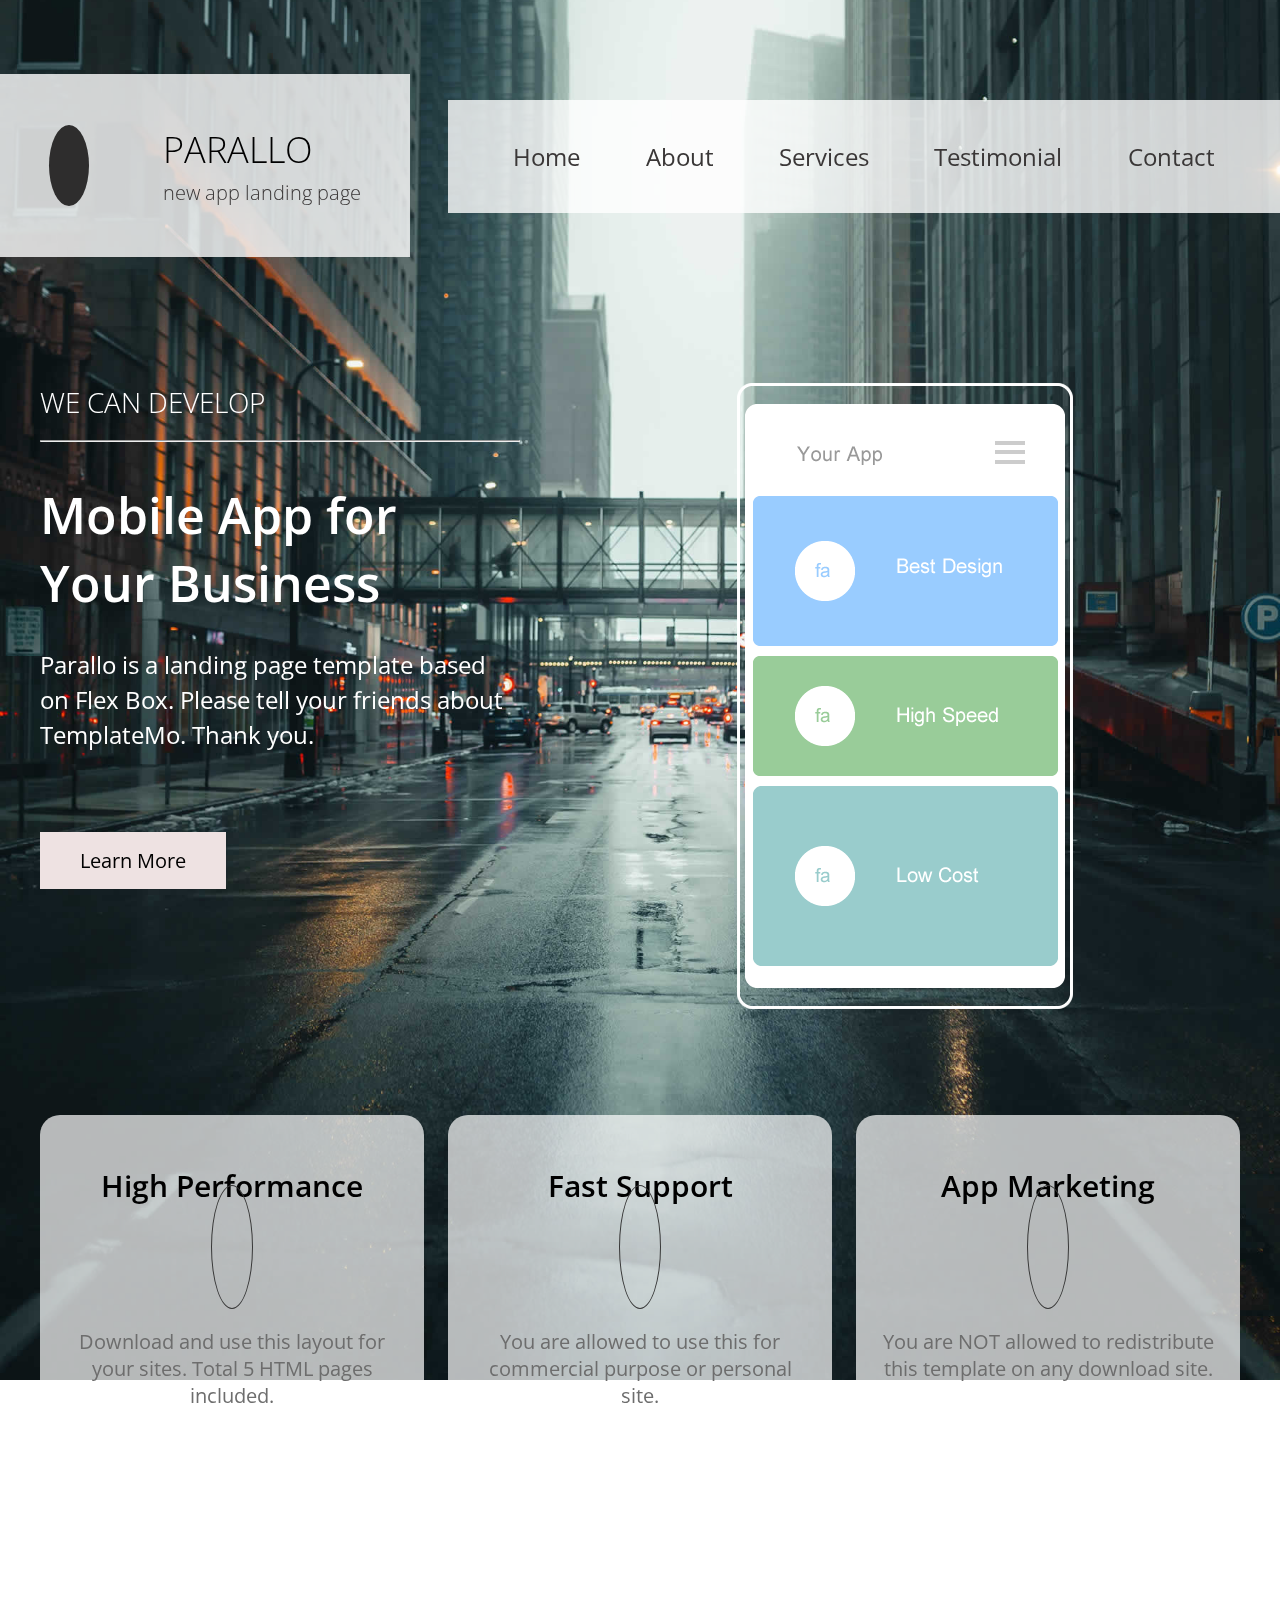
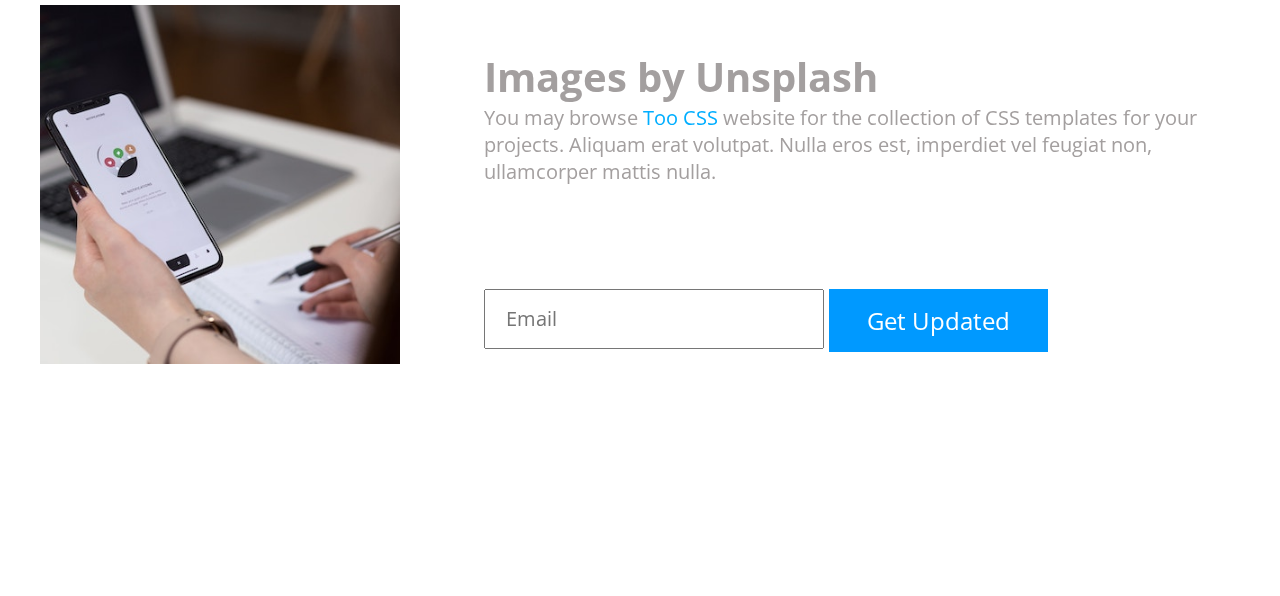
<file: index.html>
<!DOCTYPE html>
<html lang="en">

<head>
    <meta charset="UTF-8">
    <meta name="viewport" content="width=device-width, initial-scale=1.0">
    <title>Parollo</title>
    <link rel="stylesheet" href="https://cdnjs.cloudflare.com/ajax/libs/font-awesome/5.15.1/css/all.min.css" integrity="sha512-+4zCK9k+qNFUR5X+cKL9EIR+ZOhtIloNl9GIKS57V1MyNsYpYcUrUeQc9vNfzsWfV28IaLL3i96P9sdNyeRssA==" crossorigin="anonymous" />
    <link rel="preconnect" href="https://fonts.gstatic.com">

    <link href="https://fonts.googleapis.com/css2?family=Open+Sans:ital,wght@0,300;0,400;0,600;0,700;0,800;1,300;1,400;1,600;1,700;1,800&display=swap" rel="stylesheet">
    <link rel="stylesheet" href="css/style.css">

</head>

<body>
    <!-- <section class="bg-image"> -->
    <div class="wrapper" class="parallax-window" data-parallax="scroll" data-image-src="images/bg-01.jpg">

        <!-- Navigation -->
        <header class="flex-box">
            <div class="logo">
                <span class="fas fa-pen"></span>
                <div class="logo-text">
                    <h1>PARALLO</h1>
                    <p>new app landing page</p>
                </div>
            </div>
            <nav>
                <ul>
                    <li>
                        <a href="index.html" class="icon ">Home</a>
                    </li>
                    <li>
                        <a href="about.html" class="icon">About</a>
                    </li>
                    <li>
                        <a href="services.html" class="icon">Services</a>
                    </li>
                    <li>
                        <a href="testimonial.html" class="icon  ">Testimonial</a>
                    </li>
                    <li>
                        <a href="contact.html" class="icon ">Contact</a>
                    </li>
                </ul>
                <i class="fas fa-bars"></i>
            </nav>
        </header>

        <!-- section-2 -->
        <section class="section-2-main-box fix-width">
            <div class="flex-box">
                <div class="section-2-text">
                    <h2>WE CAN DEVELOP</h2>
                    <hr>
                    <h1>Mobile App for Your Business</h1>
                    <p>Parallo is a landing page template based on Flex Box. Please tell your friends about TemplateMo. Thank you.</p>
                    <button>Learn More</button>
                </div>
                <div class="section-2-image">
                    <img src="images/mobile-screen.png" alt="">
                </div>
            </div>
        </section>
        <!-- Section-3 -->
        <section class="section-3-main-box fix-width">
            <section class="flex-box section-3">
                <div class="three-box">
                    <h1>High Performance</h1>
                    <span class="fa fa-server"></span>
                    <p>Download and use this layout for your sites. Total 5 HTML pages included.</p>
                </div>
                <div class="three-box">
                    <h1>Fast Support</h1>
                    <span class="fa fa-headphones"></span>
                    <p>You are allowed to use this for commercial purpose or personal site.</p>
                </div>
                <div class="three-box">
                    <h1>App Marketing</h1>
                    <span class="fa fa-database"></span>
                    <p>You are NOT allowed to redistribute this template on any download site.</p>
                </div>
            </section>
        </section>

        <section class="section-4-main-box fix-width">
            <div class="flex-box section-4">
                <div class="section-4-image">
                    <img src="images/call-to-action.jpg" alt="Image not found">
                </div>
                <div class="section-4-text">
                    <h1>Images by Unsplash</h1>
                    <p>You may browse <span class="blue-color"> Too CSS</span> website for the collection of CSS templates for your projects. Aliquam erat volutpat. Nulla eros est, imperdiet vel feugiat non, ullamcorper mattis nulla.</p>
                    <form>
                        <input type="text" placeholder="Email" class="input-email">
                        <input type="button" value="Get Updated" class="button">
                    </form>
                </div>
            </div>
        </section>

        <footer>
            <p>Copyright © 2020 App Landing Page. Designed by <span class="blue">TemplateMo</span></p>
        </footer>
        </section>
    </div>

    <!-- for parallax -->
    <script src="https://ajax.googleapis.com/ajax/libs/jquery/1.11.0/jquery.min.js"></script>
    <script src="js/parallax.js/parallax.min.js"></script>


    <!-- for navigation -->
    <script src="js/jquery 3.5.1.js"></script>
    <script>
        $("nav i").click(function() {
            $("nav ul").slideToggle();
        });
    </script>
</body>

</html>

</html>
</file>
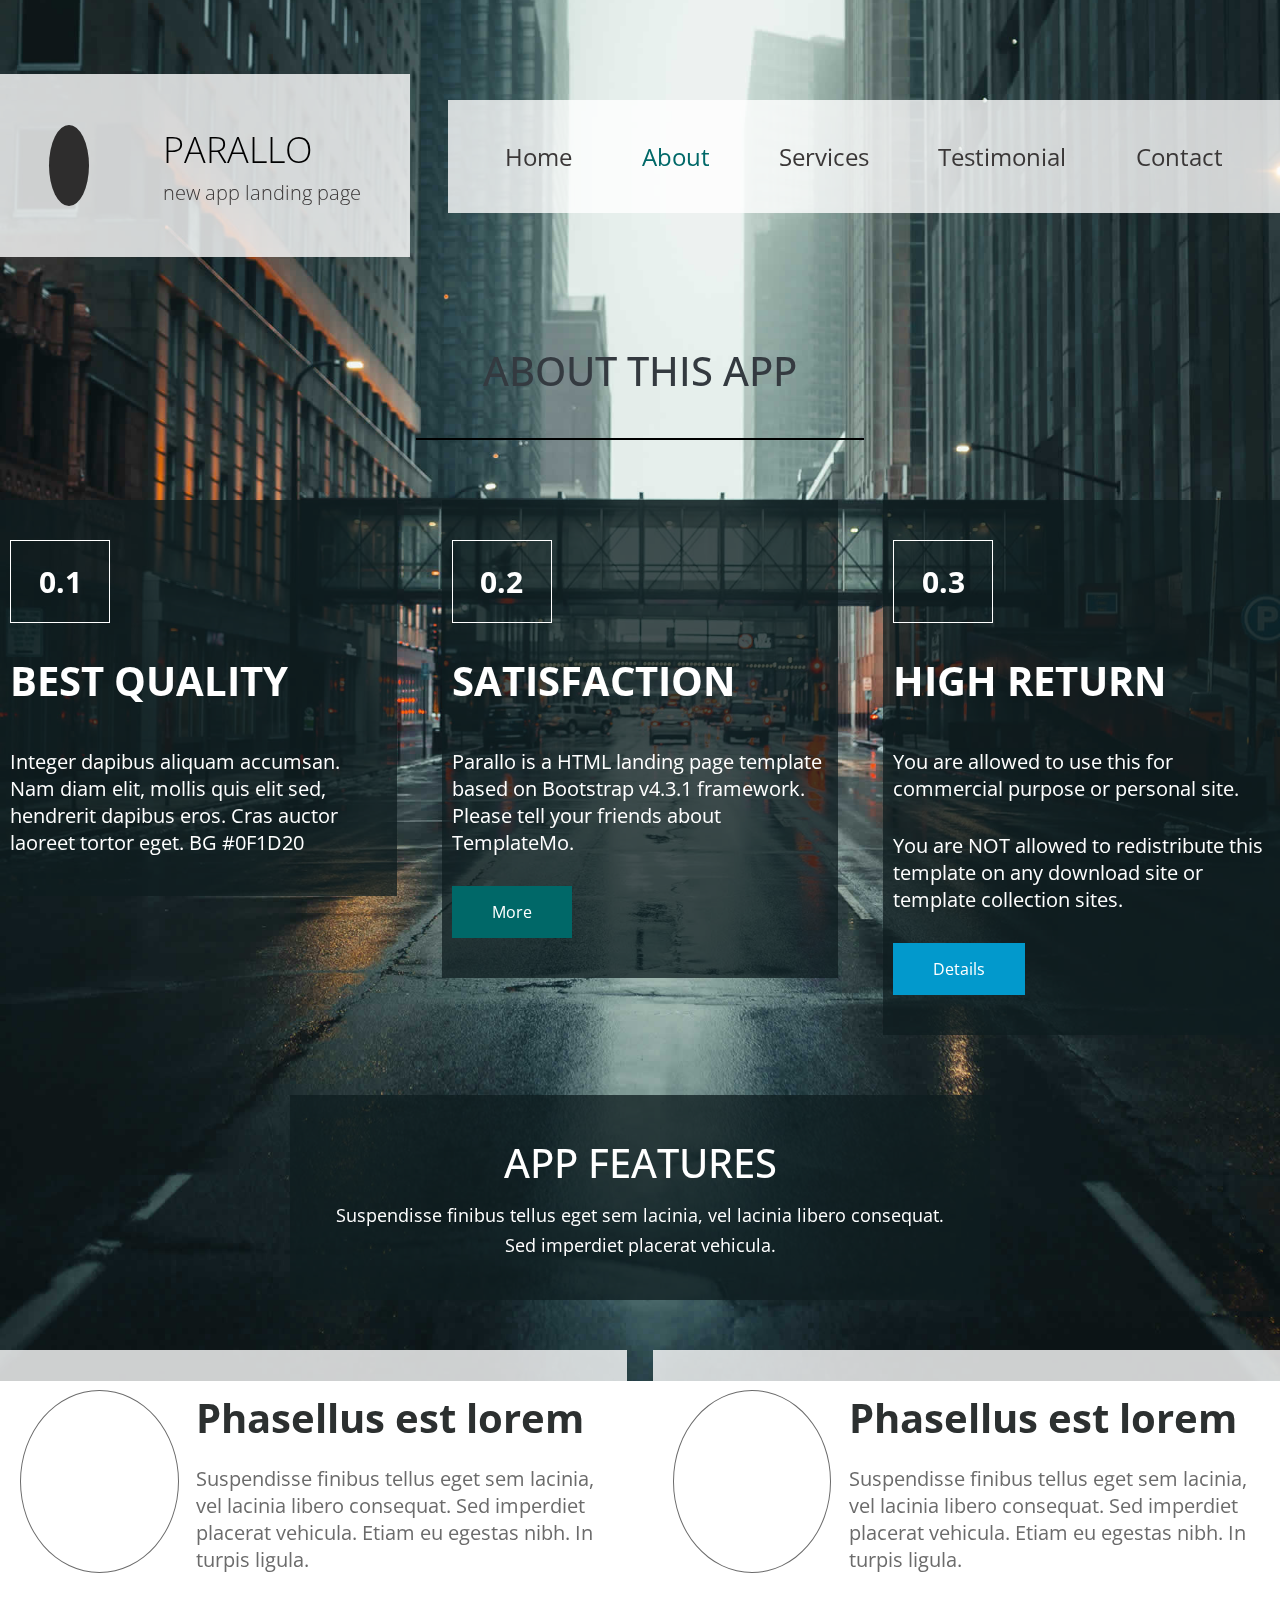
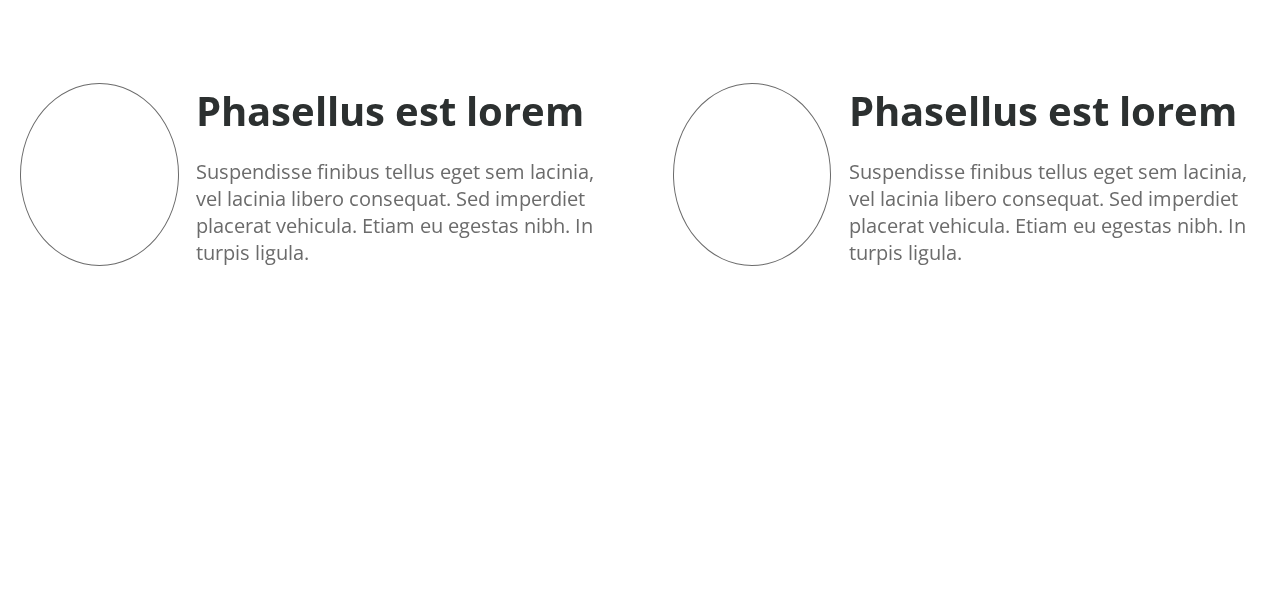
<file: about.html>
<!DOCTYPE html>
<html lang="en">

<head>
    <meta charset="UTF-8">
    <meta name="viewport" content="width=device-width, initial-scale=1.0">
    <title>Parollo -About</title>
    <link rel="stylesheet" href="https://cdnjs.cloudflare.com/ajax/libs/font-awesome/5.15.1/css/all.min.css" integrity="sha512-+4zCK9k+qNFUR5X+cKL9EIR+ZOhtIloNl9GIKS57V1MyNsYpYcUrUeQc9vNfzsWfV28IaLL3i96P9sdNyeRssA==" crossorigin="anonymous" />
    <link rel="preconnect" href="https://fonts.gstatic.com">

    <link href="https://fonts.googleapis.com/css2?family=Open+Sans:ital,wght@0,300;0,400;0,600;0,700;0,800;1,300;1,400;1,600;1,700;1,800&display=swap" rel="stylesheet">
    <link rel="stylesheet" href="css/about.css">

</head>

<body>
    <!-- <section class="bg-image"> -->
    <div class="wrapper" class="parallax-window" data-parallax="scroll" data-image-src="images/bg-01.jpg">

        <!-- Navigation -->
        <header class="flex-box">
            <div class="logo">
                <span class="fas fa-pen"></span>
                <div class="logo-text">
                    <h1>PARALLO</h1>
                    <p>new app landing page</p>
                </div>
            </div>
            <nav>
                <ul>
                    <li>
                        <a href="index.html" class="icon ">Home</a>
                    </li>
                    <li>
                        <a href="about.html" class="icon active">About</a>
                    </li>
                    <li class="active">
                        <a href="services.html" class="icon">Services</a>
                    </li>
                    <li>
                        <a href="testimonial.html" class="icon  ">Testimonial</a>
                    </li>
                    <li>
                        <a href="contact.html" class="icon ">Contact</a>
                    </li>
                </ul>
                <i class="fas fa-bars"></i>
            </nav>
        </header>

        <!-- Section-2 -->
        <section class="section-2-main-box fix-width">
            <h1 class="heading">ABOUT THIS APP</h1>
            <hr>
            <section class="section-2 flex-box">
                <div class="section-2-box-1 extra-height-1">
                    <h1 class="number">0.1</h1>
                    <h1>BEST QUALITY</h1>
                    <p>Integer dapibus aliquam accumsan. Nam diam elit, mollis quis elit sed, hendrerit dapibus eros. Cras auctor laoreet tortor eget. BG #0F1D20</p>
                </div>
                <div class="section-2-box-2">
                    <h1 class="number">0.2</h1>
                    <h1>SATISFACTION</h1>
                    <p>Parallo is a HTML landing page template based on Bootstrap v4.3.1 framework. Please tell your friends about TemplateMo.</p>
                    <button class="btn-green">More</button>
                </div>
                <div class="section-2-box-3">
                    <h1 class="number">0.3</h1>
                    <h1>HIGH RETURN</h1>
                    <p>You are allowed to use this for commercial purpose or personal site.</p>
                    <p class="second-para">You are NOT allowed to redistribute this template on any download site or template collection sites.</p>
                    <button class="btn-aqua">Details</button>
                </div>
            </section>

        </section>

        <!-- Section-3 -->
        <section class="section-3">
            <h1>APP FEATURES</h1>
            <p>Suspendisse finibus tellus eget sem lacinia, vel lacinia libero consequat. Sed imperdiet placerat vehicula.</p>
        </section>

        <!-- Section-4 -->
        <section class="section-4-main-box fix-width flex-box">
            <div class="section-4-box flex-box">
                <i class="fas fa-air-freshener flex"></i>
                <div class="section-4">
                    <h1>Phasellus est lorem</h1>
                    <p>Suspendisse finibus tellus eget sem lacinia, vel lacinia libero consequat. Sed imperdiet placerat vehicula. Etiam eu egestas nibh. In turpis ligula.</p>
                </div>
            </div>
            <div class="section-4-box flex-box">
                <i class="fas fa-air-freshener flex"></i>
                <div class="section-4">
                    <h1>Phasellus est lorem</h1>
                    <p>Suspendisse finibus tellus eget sem lacinia, vel lacinia libero consequat. Sed imperdiet placerat vehicula. Etiam eu egestas nibh. In turpis ligula.</p>
                </div>
            </div>
            <div class="section-4-box flex-box">
                <i class="fas fa-air-freshener flex"></i>
                <div class="section-4">
                    <h1>Phasellus est lorem</h1>
                    <p>Suspendisse finibus tellus eget sem lacinia, vel lacinia libero consequat. Sed imperdiet placerat vehicula. Etiam eu egestas nibh. In turpis ligula.</p>
                </div>
            </div>
            <div class="section-4-box flex-box">
                <i class="fas fa-air-freshener flex"></i>
                <div class="section-4">
                    <h1>Phasellus est lorem</h1>
                    <p>Suspendisse finibus tellus eget sem lacinia, vel lacinia libero consequat. Sed imperdiet placerat vehicula. Etiam eu egestas nibh. In turpis ligula.</p>
                </div>
            </div>
        </section>
        <!-- Footer -->
        <footer>
            <p>Copyright © 2020 App Landing Page. Designed by <span class="blue">TemplateMo</span></p>
        </footer>
    </div>
    <!-- for parallax -->
    <script src="https://ajax.googleapis.com/ajax/libs/jquery/1.11.0/jquery.min.js"></script>
    <script src="js/parallax.js/parallax.min.js"></script>


    <!-- for navigation -->
    <script src="js/jquery 3.5.1.js"></script>
    <script>
        $("nav i").click(function() {
            $("nav ul").slideToggle();
        });
    </script>
</body>

</html>

</html>
</file>
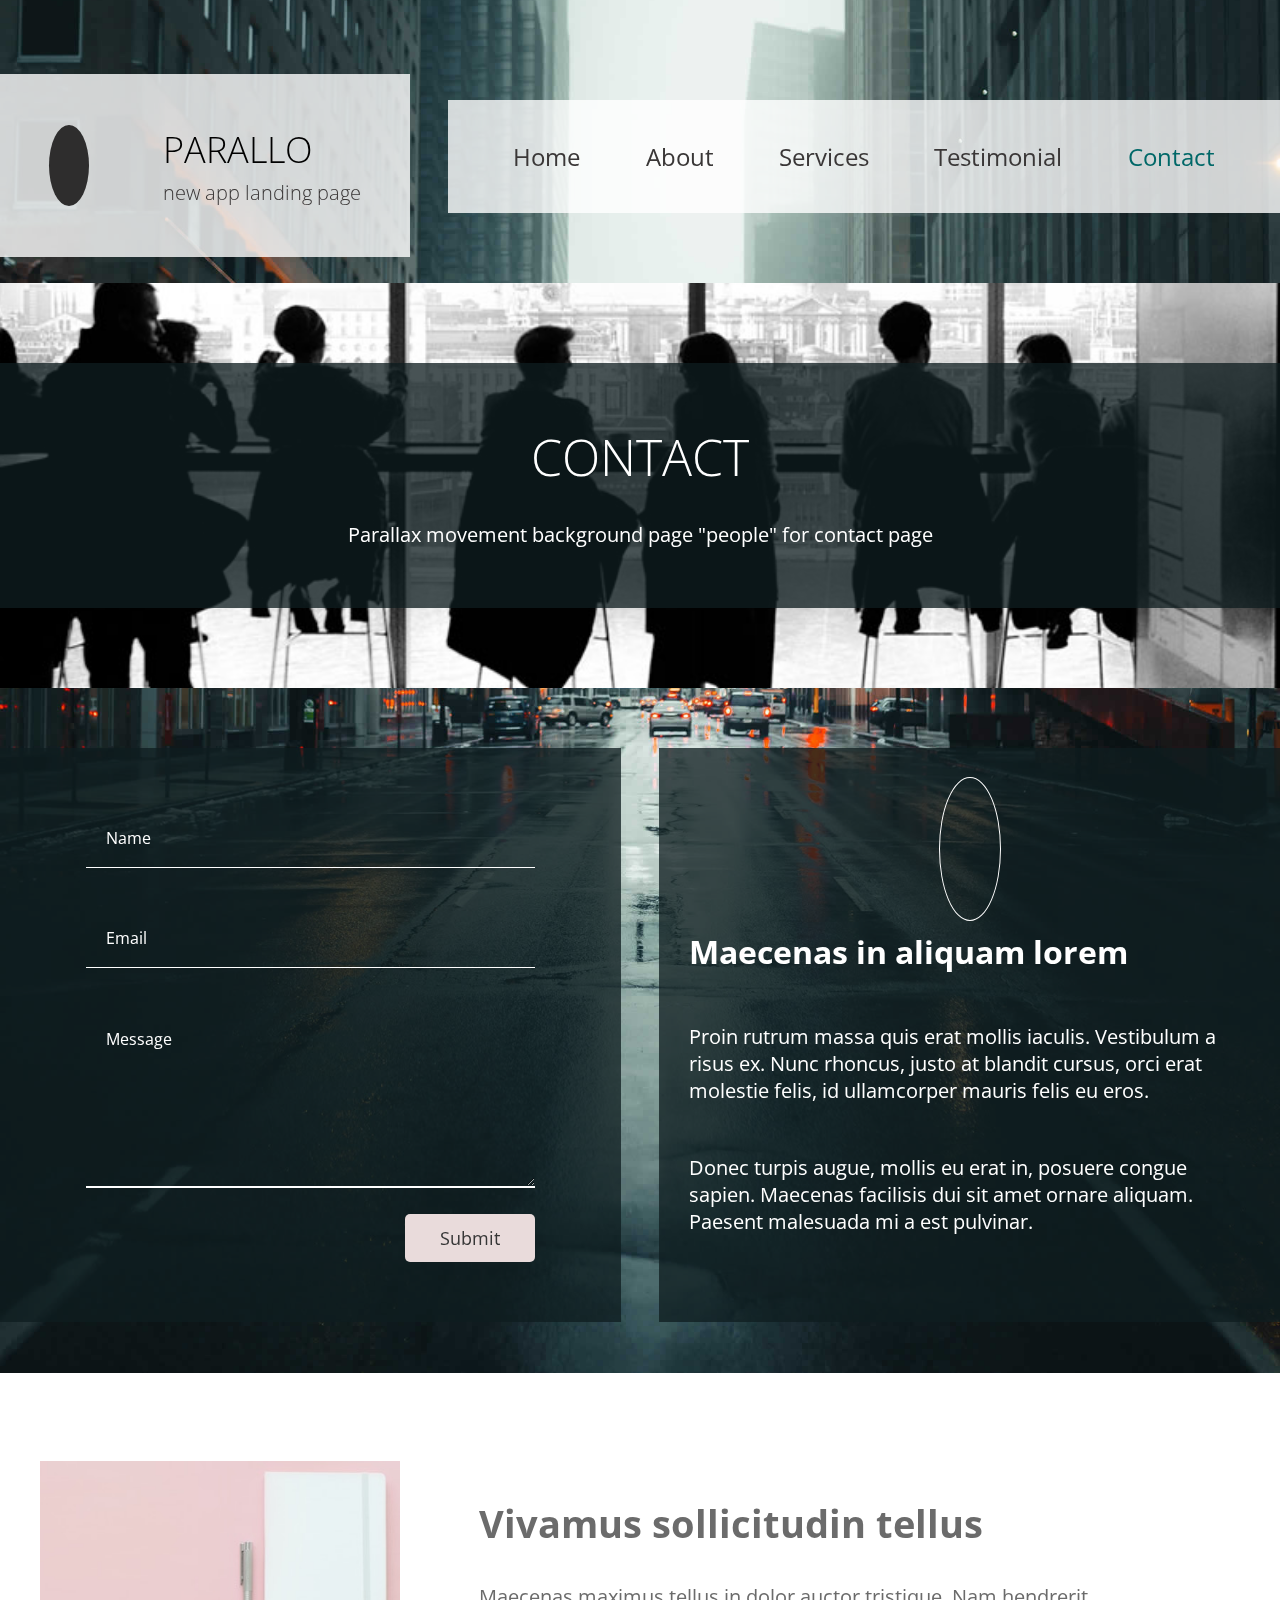
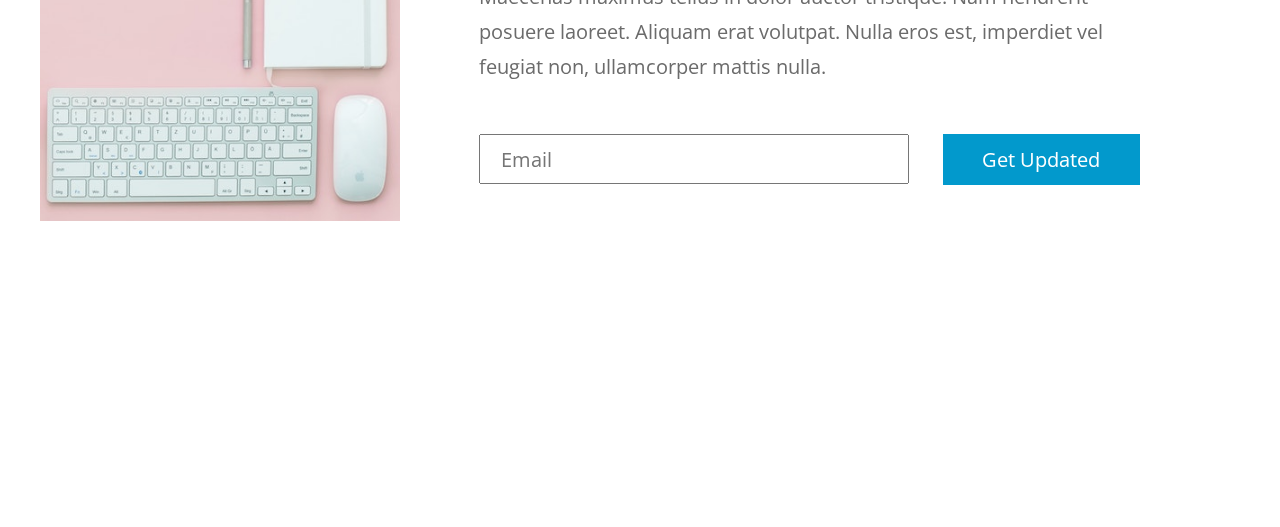
<file: contact.html>
<!DOCTYPE html>
<html lang="en">

<head>
    <meta charset="UTF-8">
    <meta name="viewport" content="width=device-width, initial-scale=1.0">
    <title>Parollo -Contact</title>
    <link rel="stylesheet" href="https://cdnjs.cloudflare.com/ajax/libs/font-awesome/5.15.1/css/all.min.css" integrity="sha512-+4zCK9k+qNFUR5X+cKL9EIR+ZOhtIloNl9GIKS57V1MyNsYpYcUrUeQc9vNfzsWfV28IaLL3i96P9sdNyeRssA==" crossorigin="anonymous" />
    <link rel="preconnect" href="https://fonts.gstatic.com">

    <link href="https://fonts.googleapis.com/css2?family=Open+Sans:ital,wght@0,300;0,400;0,600;0,700;0,800;1,300;1,400;1,600;1,700;1,800&display=swap" rel="stylesheet">
    <link rel="stylesheet" href="css/contact.css">

</head>

<body>
    <!-- <section class="bg-image"> -->
    <div class="wrapper" class="parallax-window" data-parallax="scroll" data-image-src="images/bg-01.jpg">

        <!-- Navigation -->
        <header class="flex-box">
            <div class="logo">
                <span class="fas fa-pen"></span>
                <div class="logo-text">
                    <h1>PARALLO</h1>
                    <p>new app landing page</p>
                </div>
            </div>
            <nav>
                <ul>
                    <li>
                        <a href="index.html" class="icon ">Home</a>
                    </li>
                    <li>
                        <a href="about.html" class="icon">About</a>
                    </li>
                    <li>
                        <a href="services.html" class="icon">Services</a>
                    </li>
                    <li>
                        <a href="testimonial.html" class="icon  ">Testimonial</a>
                    </li>
                    <li>
                        <a href="contact.html" class="icon active">Contact</a>
                    </li>
                </ul>
                <i class="fas fa-bars"></i>


            </nav>
        </header>
        <!-- Section-2 -->
        <section class="section-2-bg-image fix-width">
            <div class="section-2-content">
                <h1>CONTACT</h1>
                <p>Parallax movement background page "people" for contact page</p>
            </div>
        </section>
        <!-- section-3 -->
        <section class="section-3-main-box flex-box fix-width">
            <div class="section-3-box">
                <form action="#">
                    <input type="text" placeholder="Name">
                    <input type="email" placeholder="Email">
                    <textarea placeholder="Message"></textarea>
                    <button>Submit</button>
                </form>
            </div>
            <div class="section-3-box">
                <div class="border">
                    <i class="far fa-address-card"></i>
                </div>
                <h1>Maecenas in aliquam lorem</h1>
                <p>Proin rutrum massa quis erat mollis iaculis. Vestibulum a risus ex. Nunc rhoncus, justo at blandit cursus, orci erat molestie felis, id ullamcorper mauris felis eu eros.</p>
                <p>Donec turpis augue, mollis eu erat in, posuere congue sapien. Maecenas facilisis dui sit amet ornare aliquam. Paesent malesuada mi a est pulvinar.</p>
            </div>

        </section>

        <!-- Scetion-4 -->
        <section class="section-4-main-box inner-width flex-box">
            <div class="section-4-img flex-box">
                <img src="images/call-to-action-3.jpg" alt="Image not Found">
            </div>
            <div class="section-4-content">
                <h1>Vivamus sollicitudin tellus</h1>
                <p>Maecenas maximus tellus in dolor auctor tristique. Nam hendrerit posuere laoreet. Aliquam erat volutpat. Nulla eros est, imperdiet vel feugiat non, ullamcorper mattis nulla.</p>
                <input type="email" placeholder="Email" class="email">
                <input type="button" value="Get Updated" class="button">
            </div>
        </section>










        <footer>
            <p>Copyright © 2020 App Landing Page. Designed by <span class="blue">TemplateMo</span></p>
        </footer>
    </div>

    <!-- for parallax -->
    <script src="https://ajax.googleapis.com/ajax/libs/jquery/1.11.0/jquery.min.js"></script>
    <script src="js/parallax.js/parallax.min.js"></script>


    <!-- for navigation -->
    <script src="js/jquery 3.5.1.js"></script>
    <script>
        $("nav i").click(function() {
            $("nav ul").slideToggle();
        });
    </script>
</body>

</html>

</html>
</file>
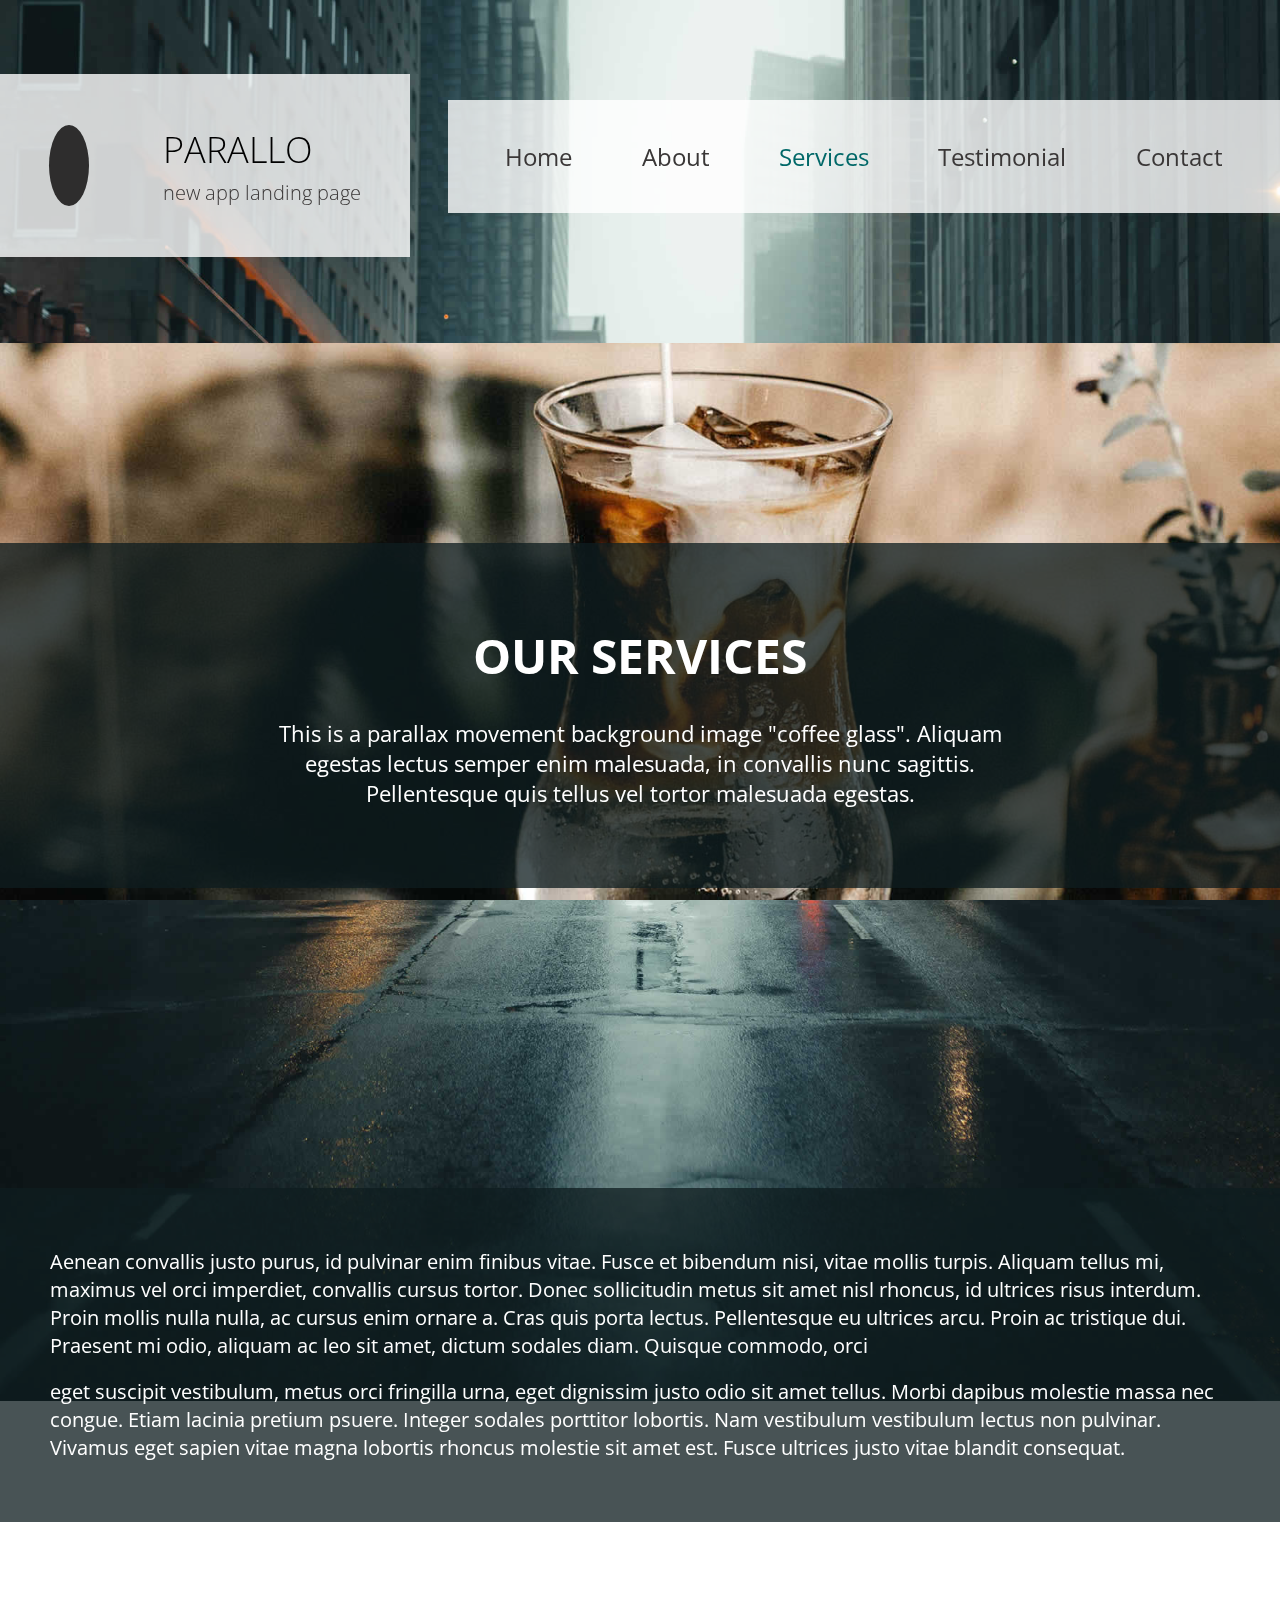
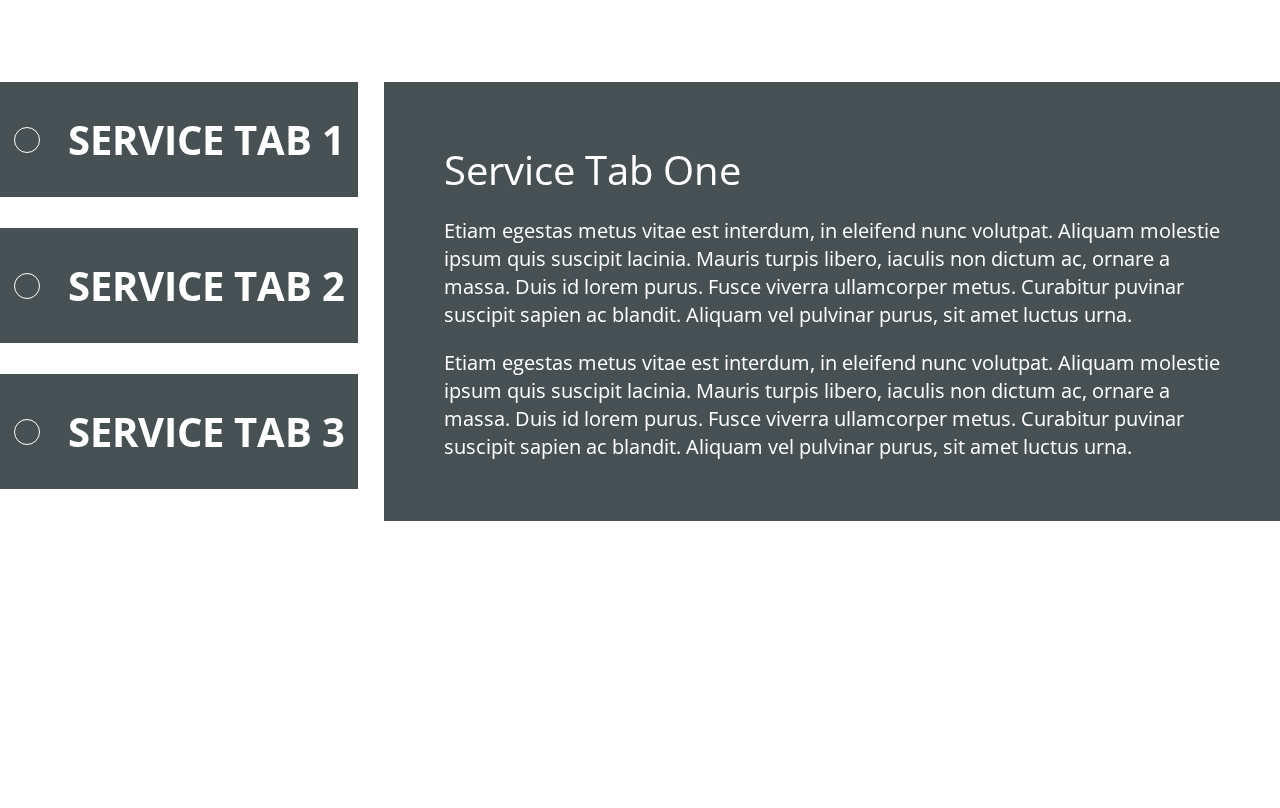
<file: services.html>
<!DOCTYPE html>
<html lang="en">

<head>
    <meta charset="UTF-8">
    <meta name="viewport" content="width=device-width, initial-scale=1.0">
    <title>Parollo -Services</title>
    <link rel="stylesheet" href="https://cdnjs.cloudflare.com/ajax/libs/font-awesome/5.15.1/css/all.min.css" integrity="sha512-+4zCK9k+qNFUR5X+cKL9EIR+ZOhtIloNl9GIKS57V1MyNsYpYcUrUeQc9vNfzsWfV28IaLL3i96P9sdNyeRssA==" crossorigin="anonymous" />
    <link rel="preconnect" href="https://fonts.gstatic.com">

    <link href="https://fonts.googleapis.com/css2?family=Open+Sans:ital,wght@0,300;0,400;0,600;0,700;0,800;1,300;1,400;1,600;1,700;1,800&display=swap" rel="stylesheet">
    <link rel="stylesheet" href="css/services.css">

</head>

<body>
    <!-- <section class="bg-image"> -->
    <div class="wrapper" class="parallax-window" data-parallax="scroll" data-image-src="images/bg-01.jpg">

        <!-- Navigation -->
        <header class="flex-box">
            <div class="logo">
                <span class="fas fa-pen"></span>
                <div class="logo-text">
                    <h1>PARALLO</h1>
                    <p>new app landing page</p>
                </div>
            </div>
            <nav>
                <ul>
                    <li>
                        <a href="index.html" class="icon ">Home</a>
                    </li>
                    <li>
                        <a href="about.html" class="icon">About</a>
                    </li>
                    <li class="active">
                        <a href="services.html" class="icon active">Services</a>
                    </li>
                    <li>
                        <a href="testimonial.html" class="icon  ">Testimonial</a>
                    </li>
                    <li>
                        <a href="contact.html" class="icon ">Contact</a>
                    </li>
                </ul>
                <i class="fas fa-bars"></i>
            </nav>
        </header>



        <!-- section-2 -->
        <section class="section-2-bg fix-width">
            <div class="section-2">
                <div class="section-2-content">
                    <h1>OUR SERVICES</h1>
                    <p>This is a parallax movement background image "coffee glass". Aliquam egestas lectus semper enim malesuada, in convallis nunc sagittis. Pellentesque quis tellus vel tortor malesuada egestas.</p>
                </div>
            </div>
        </section>

        <!-- scetion-3 -->
        <section class="section-3-main-box fix-width">
            <div class="section-3">
                <p class="margin">Aenean convallis justo purus, id pulvinar enim finibus vitae. Fusce et bibendum nisi, vitae mollis turpis. Aliquam tellus mi, maximus vel orci imperdiet, convallis cursus tortor. Donec sollicitudin metus sit amet nisl rhoncus, id ultrices
                    risus interdum. Proin mollis nulla nulla, ac cursus enim ornare a. Cras quis porta lectus. Pellentesque eu ultrices arcu. Proin ac tristique dui. Praesent mi odio, aliquam ac leo sit amet, dictum sodales diam. Quisque commodo, orci</p>
                <p>
                    eget suscipit vestibulum, metus orci fringilla urna, eget dignissim justo odio sit amet tellus. Morbi dapibus molestie massa nec congue. Etiam lacinia pretium psuere. Integer sodales porttitor lobortis. Nam vestibulum vestibulum lectus non pulvinar. Vivamus
                    eget sapien vitae magna lobortis rhoncus molestie sit amet est. Fusce ultrices justo vitae blandit consequat.</p>
            </div>
        </section>

        <!-- Section-4 -->
        <section class="section-4-main-box flex-box fix-width">
            <div class="section-4">
                <div onclick="function1()" class="flex btn marg">
                    <i class="fab fa-canadian-maple-leaf"></i>
                    <h1>SERVICE TAB 1</h1>
                </div>
                <div onclick="function2()" class="flex btn marg">
                    <i class="fab fa-pagelines"></i>
                    <h1>SERVICE TAB 2</h1>
                </div>
                <div onclick="function3()" class="flex btn marg">
                    <i class="fas fa-leaf"></i>
                    <h1>SERVICE TAB 3</h1>
                </div>
            </div>
            <div class="section-4-content">
                <h1 id="heading">Service Tab One</h1>
                <p id="one">
                    Etiam egestas metus vitae est interdum, in eleifend nunc volutpat. Aliquam molestie ipsum quis suscipit lacinia. Mauris turpis libero, iaculis non dictum ac, ornare a massa. Duis id lorem purus. Fusce viverra ullamcorper metus. Curabitur puvinar suscipit
                    sapien ac blandit. Aliquam vel pulvinar purus, sit amet luctus urna.
                </p>
                <p id="two">
                    Etiam egestas metus vitae est interdum, in eleifend nunc volutpat. Aliquam molestie ipsum quis suscipit lacinia. Mauris turpis libero, iaculis non dictum ac, ornare a massa. Duis id lorem purus. Fusce viverra ullamcorper metus. Curabitur puvinar suscipit
                    sapien ac blandit. Aliquam vel pulvinar purus, sit amet luctus urna.
                </p>
            </div>
        </section>
        <footer>
            <p>Copyright © 2020 App Landing Page. Designed by <span class="blue">TemplateMo</span></p>
        </footer>
        </section>


    </div>

    <!-- for parallax -->
    <script src="https://ajax.googleapis.com/ajax/libs/jquery/1.11.0/jquery.min.js"></script>
    <script src="js/parallax.js/parallax.min.js"></script>


    <!-- for navigation & Click-->
    <script src="js/jquery 3.5.1.js"></script>
    <script>
        $("nav i").click(function() {
            $("nav ul").slideToggle();
        });

        function function1() {
            document.getElementById("heading").innerHTML = "Service Tab One";
            document.getElementById("one").innerHTML = "Etiam egestas metus vitae est interdum, in eleifend nunc volutpat. Aliquam molestie ipsum quis suscipit lacinia. Mauris turpis libero, iaculis non dictum ac, ornare a massa. Duis id lorem purus. Fusce viverra ullamcorper metus. Curabitur puvinar suscipit sapien ac blandit. Aliquam vel pulvinar purus, sit amet luctus urna";
            document.getElementById("two").innerHTML = "Etiam egestas metus vitae est interdum, in eleifend nunc volutpat. Aliquam molestie ipsum quis suscipit lacinia. Mauris turpis libero, iaculis non dictum ac, ornare a massa. Duis id lorem purus. Fusce viverra ullamcorper metus. Curabitur puvinar suscipit sapien ac blandit. Aliquam vel pulvinar purus, sit amet luctus urna.";
        }

        function function2() {
            document.getElementById("heading").innerHTML = "Service Tab Two";
            document.getElementById("one").innerHTML = "Nam consequat, leo vitae aliquet dignissim, leo est laoreet nibh, nec dictum libero justo vitae dolor. Donec tristique eros at nisi elementum efficitur. Proin ornare feugiat ex placerat pellenteqsue. Nulla convallis est volutpat ex ultrices facilisis.";
            document.getElementById("two").innerHTML = "Etiam egestas metus vitae est interdum, in eleifend nunc volutpat. Aliquam molestie ipsum quis suscipit lacinia. Mauris turpis libero, iaculis non dictum ac, ornare a massa. Duis id lorem purus. Fusce viverra ullamcorper metus. Curabitur puvinar suscipit sapien ac blandit. Aliquam vel pulvinar purus, sit amet luctus urna.";
        }

        function function3() {
            document.getElementById("heading").innerHTML = "Service Tab Three";
            document.getElementById("one").innerHTML = "Mauris turpis libero, iaculis non dictum ac, ornare a massa. Duis id lorem purus. Fusce viverra ullamcorper metus. Curabitur puvinar suscipit sapien ac blandit. Aliquam vel pulvinar purus, sit amet luctus urna. Nulla convallis est volutpat ex ultrices facilisis.";
            document.getElementById("two").innerHTML = "Etiam egestas metus vitae est interdum, in eleifend nunc volutpat. Aliquam molestie ipsum quis suscipit lacinia. Nam consequat, leo vitae aliquet dignissim, leo est laoreet nibh, nec dictum libero justo vitae dolor. Donec tristique eros at nisi elementum efficitur. Proin ornare feugiat ex placerat pellenteqsue.";
        }
    </script>
</body>

</html>

</html>
</file>
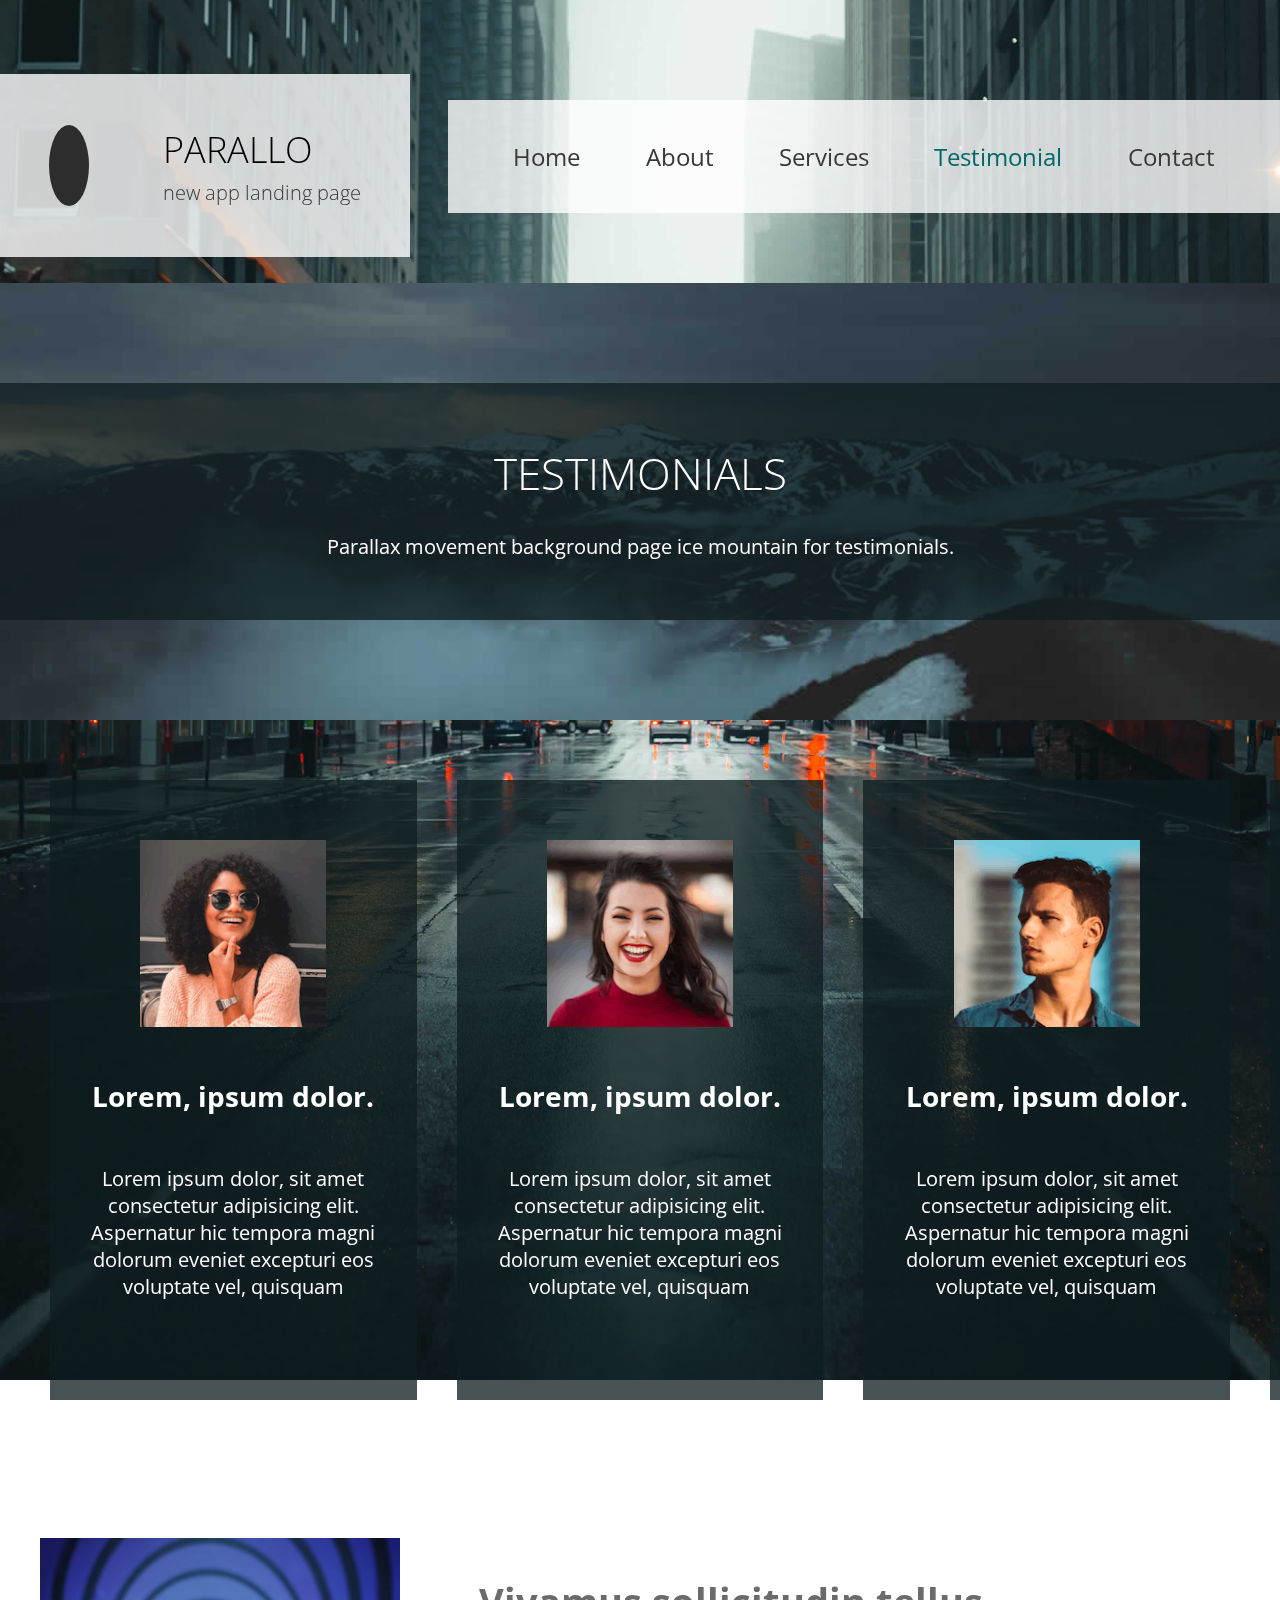
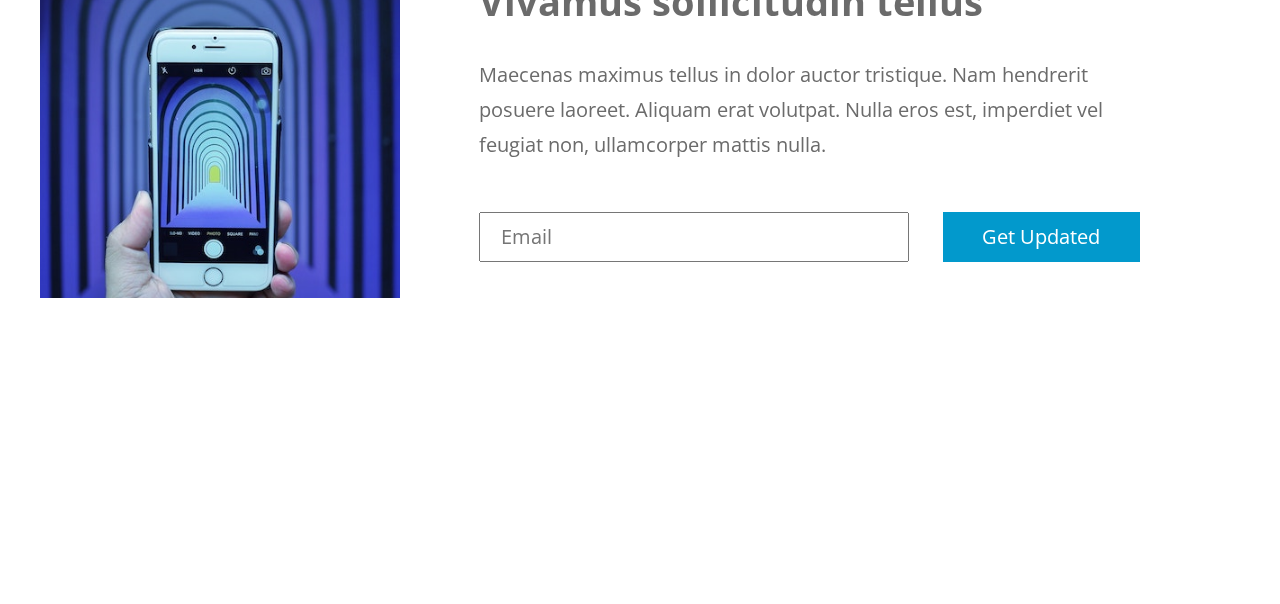
<file: testimonial.html>
<!DOCTYPE html>
<html lang="en">

<head>
    <meta charset="UTF-8">
    <meta name="viewport" content="width=device-width, initial-scale=1.0">
    <title>Parollo-Testimonial</title>
    <link rel="stylesheet" href="https://cdnjs.cloudflare.com/ajax/libs/font-awesome/5.15.1/css/all.min.css" integrity="sha512-+4zCK9k+qNFUR5X+cKL9EIR+ZOhtIloNl9GIKS57V1MyNsYpYcUrUeQc9vNfzsWfV28IaLL3i96P9sdNyeRssA==" crossorigin="anonymous" />
    <link rel="preconnect" href="https://fonts.gstatic.com">
    <!-- Google font -->
    <link href="https://fonts.googleapis.com/css2?family=Open+Sans:ital,wght@0,300;0,400;0,600;0,700;0,800;1,300;1,400;1,600;1,700;1,800&display=swap" rel="stylesheet">
    <!-- owlCarouser -->
    <link rel="stylesheet" href="https://cdnjs.cloudflare.com/ajax/libs/OwlCarousel2/2.3.4/assets/owl.carousel.min.css" integrity="sha512-tS3S5qG0BlhnQROyJXvNjeEM4UpMXHrQfTGmbQ1gKmelCxlSEBUaxhRBj/EFTzpbP4RVSrpEikbmdJobCvhE3g==" crossorigin="anonymous" />
    <link rel="stylesheet" href="https://cdnjs.cloudflare.com/ajax/libs/OwlCarousel2/2.3.4/assets/owl.theme.default.min.css" integrity="sha512-sMXtMNL1zRzolHYKEujM2AqCLUR9F2C4/05cdbxjjLSRvMQIciEPCQZo++nk7go3BtSuK9kfa/s+a4f4i5pLkw==" crossorigin="anonymous"
    />
    <link rel="stylesheet" href="css/testimonial.css">

</head>

<body>
    <!-- <section class="bg-image"> -->
    <div class="wrapper" class="parallax-window" data-parallax="scroll" data-image-src="images/bg-01.jpg">

        <!-- Navigation -->
        <header class="flex-box">
            <div class="logo">
                <span class="fas fa-pen"></span>
                <div class="logo-text">
                    <h1>PARALLO</h1>
                    <p>new app landing page</p>
                </div>
            </div>
            <nav>
                <ul>
                    <li>
                        <a href="index.html" class="icon ">Home</a>
                    </li>
                    <li>
                        <a href="about.html" class="icon">About</a>
                    </li>
                    <li>
                        <a href="services.html" class="icon">Services</a>
                    </li>
                    <li>
                        <a href="testimonial.html" class="icon active">Testimonial</a>
                    </li>
                    <li>
                        <a href="contact.html" class="icon">Contact</a>
                    </li>
                </ul>
                <i class="fas fa-bars"></i>


            </nav>
        </header>
        <!-- Section-2 -->
        <section class="section-2-bg-image fix-width">
            <div class="section-2-content">
                <h1>TESTIMONIALS</h1>
                <p>Parallax movement background page ice mountain for testimonials.</p>
            </div>
        </section>

        <!-- section-3 -->
        <section class="section-3-main-box fix-width flex-box">
            <div class="owl-carousel owl-theme">
                <div class="item section-3-box">
                    <img src="images/person-1.png" alt="">
                    <h1>Lorem, ipsum dolor.</h1>
                    <p>Lorem ipsum dolor, sit amet consectetur adipisicing elit. Aspernatur hic tempora magni dolorum eveniet excepturi eos voluptate vel, quisquam</p>
                </div>
                <div class="item section-3-box">
                    <img src="images/person-2.png" alt="">
                    <h1>Lorem, ipsum dolor.</h1>
                    <p>Lorem ipsum dolor, sit amet consectetur adipisicing elit. Aspernatur hic tempora magni dolorum eveniet excepturi eos voluptate vel, quisquam</p>
                </div>
                <div class="item section-3-box">
                    <img src="images/person-3.png" alt="">
                    <h1>Lorem, ipsum dolor.</h1>
                    <p>Lorem ipsum dolor, sit amet consectetur adipisicing elit. Aspernatur hic tempora magni dolorum eveniet excepturi eos voluptate vel, quisquam</p>
                </div>
                <div class="item section-3-box">
                    <img src="images/person-1.png" alt="">
                    <h1>Lorem, ipsum dolor.</h1>
                    <p>Lorem ipsum dolor, sit amet consectetur adipisicing elit. Aspernatur hic tempora magni dolorum eveniet excepturi eos voluptate vel, quisquam</p>
                </div>
                <div class="item section-3-box">
                    <img src="images/person-2.png" alt="">
                    <h1>Lorem, ipsum dolor.</h1>
                    <p>Lorem ipsum dolor, sit amet consectetur adipisicing elit. Aspernatur hic tempora magni dolorum eveniet excepturi eos voluptate vel, quisquam</p>
                </div>
                <div class="item section-3-box">
                    <img src="images/person-3.png" alt="">
                    <h1>Lorem, ipsum dolor.</h1>
                    <p>Lorem ipsum dolor, sit amet consectetur adipisicing elit. Aspernatur hic tempora magni dolorum eveniet excepturi eos voluptate vel, quisquam</p>
                </div>

            </div>

        </section>

        <!-- Scetion-4 -->
        <section class="section-4-main-box inner-width flex-box">
            <div class="section-4-img flex-box">
                <img src="images/call-to-action-2.jpg" alt="Image not Found">
            </div>
            <div class="section-4-content">
                <h1>Vivamus sollicitudin tellus</h1>
                <p>Maecenas maximus tellus in dolor auctor tristique. Nam hendrerit posuere laoreet. Aliquam erat volutpat. Nulla eros est, imperdiet vel feugiat non, ullamcorper mattis nulla.</p>
                <input type="email" placeholder="Email" class="email">
                <input type="button" value="Get Updated" class="button">
            </div>
        </section>


        <footer>
            <p>Copyright © 2020 App Landing Page. Designed by <span class="blue">TemplateMo</span></p>
        </footer>
    </div>

    <!-- for parallax -->
    <script src="https://ajax.googleapis.com/ajax/libs/jquery/1.11.0/jquery.min.js"></script>
    <script src="js/parallax.js/parallax.min.js"></script>


    <!-- for navigation -->
    <script src="js/jquery 3.5.1.js"></script>
    <script src="https://cdnjs.cloudflare.com/ajax/libs/OwlCarousel2/2.3.4/owl.carousel.min.js" integrity="sha512-bPs7Ae6pVvhOSiIcyUClR7/q2OAsRiovw4vAkX+zJbw3ShAeeqezq50RIIcIURq7Oa20rW2n2q+fyXBNcU9lrw==" crossorigin="anonymous"></script>

    <script>
        $("nav i").click(function() {
            $("nav ul").slideToggle();
        });
    </script>
    <script>
        $('.owl-carousel').owlCarousel({
            stagePadding: 50,
            loop: false,
            margin: 40,
            nav: false,
            dots: false,
            responsive: {
                0: {
                    items: 1
                },
                600: {
                    items: 2
                },
                1000: {
                    items: 3
                }
            }
        })
    </script>
</body>

</html>

</html>
</file>
<file: css/style.css>
* {
    padding: 0;
    margin: 0;
    box-sizing: border-box;
    font-family: 'Open Sans', sans-serif;
}

html {
    font-size: 20px;
}


/* navigation */

header {
    max-width: 1300px;
    margin: 0 auto;
    padding-top: 5rem;
}

.flex-box {
    display: flex;
    justify-content: space-between;
    flex-wrap: wrap;
}

.logo {
    display: flex;
    flex-wrap: wrap;
    width: 32%;
    color: rgb(153, 153, 153);
    background-color: rgba(255, 255, 255, 0.8);
    justify-content: space-around;
    align-content: center;
    position: relative;
    bottom: 26px;
    padding: 4% 2%;
}

.logo span {
    font-size: 1.8rem;
    color: white;
    border-radius: 100%;
    background-color: rgb(46, 45, 45);
    padding: 20px 20px;
}

.logo-text {
    margin-left: 8%;
}

.logo-text h1 {
    color: #000;
    font-weight: 100;
    margin-bottom: 5px;
    font-size: 1.8rem;
}

.logo-text p {
    color: rgb(58, 55, 55);
    font-weight: 100;
}

nav {
    width: 65%;
}

nav ul {
    display: flex;
    justify-content: space-evenly;
    flex-wrap: wrap;
    align-content: center;
    background-color: rgba(255, 255, 255, 0.8);
    padding: 40px 0px;
    /* display: none; */
}

nav ul li {
    list-style: none;
}

nav ul li a {
    text-decoration: none;
    color: rgb(58, 55, 55);
    font-size: 1.2rem;
}


/* nav ul li .icon::before {
    -webkit-font-smoothing: antialiased;
    font-family: "Font Awesome 5 Free";
    font-weight: 400;
    content: "\f0c8";
    display: block;
    text-align: center;
    color: rgb(122, 121, 121);
} */

nav i {
    font-size: 1.6rem;
    color: #fff;
    background-color: rgba(206, 194, 194, 0.8);
    padding: 10px 20px;
    visibility: hidden;
    cursor: pointer;
    margin-right: 30px;
}

nav ul li a:hover {
    color: #006868;
}


/* Section-2 */

.fix-width {
    max-width: 1200px;
    margin: 0 auto;
}

.section-2-main-box {
    padding-top: 5rem;
    color: #fff;
}

.section-2-text {
    width: 40%;
}

.section-2-image {
    width: 40%;
    margin-right: 23px;
}

.section-2-text h2 {
    font-size: 1.4rem;
    font-weight: 200;
    margin-bottom: 19px;
}

.section-2-text h1 {
    font-size: 2.5rem;
    font-weight: 600;
    margin-top: 39px;
}

.section-2-text p {
    font-size: 1.2rem;
    margin-top: 30px;
    line-height: 35px;
}

.section-2-text button {
    padding: 15px 40px;
    background-color: #eee2e2;
    border: 0;
    margin-top: 80px;
    font-size: 1rem;
    transition: background-color, color 0.3s ease-in-out;
}

.section-2-text button:hover {
    background-color: rgba(26, 25, 25, 0.945);
    color: white;
}


/* secttion-3 */

.section-3-main-box {
    padding-top: 5rem;
}

.three-box {
    width: 32%;
    background-color: rgba(255, 255, 255, 0.7);
    border-radius: 20px;
    text-align: center;
    padding: 0 20px;
    padding-top: 50px;
    padding-bottom: 90px;
}

.three-box h1 {
    font-size: 1.5rem;
    font-weight: 600;
}

.three-box span {
    margin: 30px 0px;
    font-size: 3rem;
    border: 1px solid rgb(56, 56, 56);
    padding: 20px 20px;
    border-radius: 50%;
    color: rgb(109, 109, 109);
}

.three-box p {
    margin-top: 40px;
    color: rgb(109, 109, 109);
}


/* section-4 */

.section-4-main-box {
    margin-top: 5rem;
    color: #fff;
}

.section-4-image {
    width: 30%;
    display: flex;
    align-items: center;
}

.section-4-image img {
    width: 100%;
}

.section-4-text {
    width: 68%;
    background-color: #fff;
    color: rgb(163, 159, 159);
}

.blue-color {
    color: rgb(0, 174, 255);
}

.section-4-text {
    padding: 50px 0px 20px 60px;
}

form {
    margin-top: 100px;
}

form .input-email {
    width: 45%;
    height: 60px;
    padding-left: 20px;
    font-size: 1rem;
}

form ::placeholder {
    font-size: 1rem;
}

form .button {
    padding: 15px 38px;
    border: 0;
    background-color: rgb(0, 153, 255);
    font-size: 1.2rem;
    color: #fff;
    position: relative;
    bottom: -4px;
}

form .button:hover {
    background-color: rgb(51, 167, 245);
    transition: all 0.4s ease-in-out;
}


/* footer */

footer {
    padding: 100px 0px;
    color: #fff;
    text-align: center;
}

footer .blue:hover {
    color: rgb(0, 153, 255);
    transition: all 0.5s ease-in-out;
    cursor: pointer;
}


/* media Query */

@media(max-width:1080px) {
    nav i {
        visibility: visible;
        float: right;
    }
    nav ul {
        right: 30px;
        display: none;
        text-align: center;
        position: absolute;
        top: 152px;
        width: 187px;
    }
    .logo {
        width: 350px;
    }
    nav {
        width: 12%;
    }
}

@media(max-width:862px) {
    html {
        font-size: 18px;
    }
    .three-box {
        width: 70%;
        margin: 0 auto;
        margin-bottom: 30px;
    }
    form .input-email {
        width: 95%;
    }
    form .button {
        width: 95%;
    }
    .section-4-image {
        width: 80%;
        margin: 0 auto;
    }
    .section-4-image img {
        width: 85%;
        margin: 0 auto;
        border-radius: 15px;
    }
    .section-4-text {
        width: 68%;
        margin: 0 auto;
        margin-top: 30px;
        padding: 30px;
        border-radius: 15px;
    }
    .section-2-image {
        width: 56%;
        margin-right: 0px;
    }
}

@media(max-width:627px) {
    html {
        font-size: 16px;
    }
    .section-2-image {
        width: 70%;
        margin: 0 auto;
        margin-top: 50px;
    }
    .section-2-image img {
        width: 100%;
    }
    .section-2-text {
        width: 80%;
        margin: 0 auto;
    }
    form .input-email {
        width: 95%;
        margin-bottom: 8px;
    }
}

@media(max-width:467px) {
    .logo-text {
        margin-left: -6%;
    }
    nav i {
        margin-right: 10px;
    }
    .logo {
        width: 312px;
    }
    nav ul {
        right: 12px;
    }
}
</file>
<file: css/about.css>
* {
    padding: 0;
    margin: 0;
    box-sizing: border-box;
    font-family: 'Open Sans', sans-serif;
}

html {
    font-size: 20px;
}

::selection {
    background-color: black;
    color: white;
}


/* navigation */

header {
    max-width: 1300px;
    margin: 0 auto;
    padding-top: 5rem;
}

.flex-box {
    display: flex;
    justify-content: space-between;
    flex-wrap: wrap;
}

.logo {
    display: flex;
    flex-wrap: wrap;
    width: 32%;
    color: rgb(153, 153, 153);
    background-color: rgba(255, 255, 255, 0.8);
    justify-content: space-around;
    align-content: center;
    position: relative;
    bottom: 26px;
    padding: 4% 2%;
}

.logo span {
    font-size: 1.8rem;
    color: white;
    border-radius: 100%;
    background-color: rgb(46, 45, 45);
    padding: 20px 20px;
}

.logo-text {
    margin-left: 8%;
}

.logo-text h1 {
    color: #000;
    font-weight: 100;
    margin-bottom: 5px;
    font-size: 1.8rem;
}

.logo-text p {
    color: rgb(58, 55, 55);
    font-weight: 100;
}

nav {
    width: 65%;
}

nav ul {
    display: flex;
    justify-content: space-evenly;
    flex-wrap: wrap;
    align-content: center;
    background-color: rgba(255, 255, 255, 0.8);
    padding: 40px 0px;
    /* display: none; */
}

nav ul li {
    list-style: none;
}

nav ul li a {
    text-decoration: none;
    color: rgb(58, 55, 55);
    font-size: 1.2rem;
    padding: 12px;
}

nav ul .active {
    color: #006868;
}

nav ul li a:hover {
    color: #006868;
}


/* nav ul li .icon::before {
    -webkit-font-smoothing: antialiased;
    font-family: "Font Awesome 5 Free";
    font-weight: 400;
    content: "\f0c8";
    display: block;
    text-align: center;
    color: rgb(122, 121, 121);
} */

nav i {
    font-size: 1.6rem;
    color: #fff;
    background-color: rgba(206, 194, 194, 0.8);
    padding: 10px 20px;
    visibility: hidden;
    cursor: pointer;
    margin-right: 30px;
}

.fix-width {
    max-width: 1300px;
    margin: 0 auto;
}


/* Section-2 */

.section-2-main-box {
    padding: 3rem 0rem;
    color: #fff;
}

.section-2-main-box .heading {
    padding-bottom: 2rem;
    text-align: center;
    font-size: 2rem;
    font-weight: 500;
    color: #343a40;
}

.section-2-box-1,
.section-2-box-2,
.section-2-box-3 {
    width: 31%;
    padding: 2rem 0.5rem;
    background-color: rgba(15, 29, 32, 0.76);
}

.section-2-main-box hr {
    margin: 0 auto;
    border: 1px solid black;
    width: 35%;
    margin-bottom: 3rem;
}

.section-2 .number {
    width: 100px;
    font-size: 1.5rem;
    margin-bottom: 1.5rem;
    padding: 1rem;
    border: 1px solid #fff;
    text-align: center;
}

.section-2 h1 {
    margin-bottom: 2rem;
}

.section-2-box p {
    line-height: 35px;
}

.section-2 button {
    padding: 15px 40px;
    margin-top: 30px;
    font-size: 0.8rem;
    border: 0;
    color: white;
}

.section-2-box-1 {
    height: 1%;
}

.section-2-box-2 {
    height: 1%;
}

.section-2-box-3 {
    height: 1%;
}

.section-2-box-2 .btn-green {
    background-color: #006868;
}

.section-2-box-3 .btn-aqua {
    background-color: #0299CC;
}

.second-para {
    margin-top: 30px;
}


/* section-3 */

.section-3 {
    max-width: 700px;
    margin: 0 auto;
    text-align: center;
    padding: 2rem 2.1rem;
    color: #fff;
    background-color: rgba(15, 29, 32, 0.76);
}

.section-3 h1 {
    font-size: 2rem;
    font-weight: 500;
    margin-bottom: 10px;
}

.section-3 p {
    font-size: 0.9rem;
    line-height: 30px;
}


/* Section-4 */

.section-4-main-box {
    padding: 50px 0px;
}

.section-4-box {
    width: 49%;
    background-color: rgba(255, 255, 255, 0.8);
    margin-bottom: 1.5rem;
    padding: 2rem 1rem;
}

.section-4-box h1 {
    color: #2C3030;
    margin-bottom: 20px;
}

.section-4-box p {
    color: #6b6b6b;
}

.section-4-box i {
    width: 27%;
    font-size: 4rem;
    border: 1px solid #6b6b6b;
    border-radius: 50%;
    padding: 32px 42px;
    color: #6b6b6b;
}

.section-4 {
    width: 70%;
}

.flex {
    display: flex;
    justify-content: center;
    align-items: center;
}


/* footer */

footer {
    padding: 100px 0px;
    color: #fff;
    text-align: center;
}

footer .blue:hover {
    color: rgb(0, 153, 255);
    transition: all 0.5s ease-in-out;
    cursor: pointer;
}


/* media Query */

@media(max-width:1080px) {
    nav i {
        visibility: visible;
        float: right;
    }
    nav ul {
        right: 30px;
        display: none;
        text-align: center;
        position: absolute;
        top: 152px;
        width: 187px;
    }
    .logo {
        width: 350px;
    }
    nav {
        width: 12%;
    }
}

@media(max-width:467px) {
    .logo-text {
        margin-left: -6%;
    }
    .logo {
        width: 312px;
    }
    nav i {
        margin-right: 10px;
    }
    nav ul {
        right: 12px;
    }
}

@media(max-width:1115px) {
    .section-2-box-1,
    .section-2-box-2,
    .section-2-box-3 {
        width: 95%;
        max-width: 700px;
        margin: 0 auto;
        margin-top: 30px;
    }
    .section-4-box {
        width: 98%;
        max-width: 700px;
        margin: 0 auto;
        margin-bottom: 30px;
    }
}

@media(max-width:530px) {
    .section-4-box i {
        width: 35%;
        max-width: 170px;
        margin: 0 auto;
    }
    .section-4 {
        width: 80%;
        text-align: center;
        margin: 0 auto;
    }
}
</file>
<file: css/contact.css>
* {
    padding: 0;
    margin: 0;
    box-sizing: border-box;
    font-family: 'Open Sans', sans-serif;
}

html {
    font-size: 20px;
}


/* navigation */

header {
    max-width: 1300px;
    margin: 0 auto;
    padding-top: 5rem;
}

.flex-box {
    display: flex;
    justify-content: space-between;
    flex-wrap: wrap;
}

.logo {
    display: flex;
    flex-wrap: wrap;
    width: 32%;
    color: rgb(153, 153, 153);
    background-color: rgba(255, 255, 255, 0.8);
    justify-content: space-around;
    align-content: center;
    position: relative;
    bottom: 26px;
    padding: 4% 2%;
}

.logo span {
    font-size: 1.8rem;
    color: white;
    border-radius: 100%;
    background-color: rgb(46, 45, 45);
    padding: 20px 20px;
}

.logo-text {
    margin-left: 8%;
}

.logo-text h1 {
    color: #000;
    font-weight: 100;
    margin-bottom: 5px;
    font-size: 1.8rem;
}

.logo-text p {
    color: rgb(58, 55, 55);
    font-weight: 100;
}

nav {
    width: 65%;
}

nav ul {
    display: flex;
    justify-content: space-evenly;
    flex-wrap: wrap;
    align-content: center;
    background-color: rgba(255, 255, 255, 0.8);
    padding: 40px 0px;
    /* display: none; */
}

nav ul .active {
    color: #006868;
}

nav ul li {
    list-style: none;
}

nav ul li a {
    text-decoration: none;
    color: rgb(58, 55, 55);
    font-size: 1.2rem;
}


/* nav ul li .icon::before {
    -webkit-font-smoothing: antialiased;
    font-family: "Font Awesome 5 Free";
    font-weight: 400;
    content: "\f0c8";
    display: block;
    text-align: center;
    color: rgb(122, 121, 121);
} */

nav i {
    font-size: 1.6rem;
    color: #fff;
    background-color: rgba(206, 194, 194, 0.8);
    padding: 10px 20px;
    visibility: hidden;
    cursor: pointer;
    margin-right: 30px;
}

nav ul li a:hover {
    color: #006868;
}


/* Section-2 */

.fix-width {
    max-width: 1300px;
    margin: 0 auto;
}

.section-2-bg-image {
    background: url(../images/people.jpg);
    background-position: top center;
    background-attachment: fixed;
    background-repeat: no-repeat;
    background-size: cover;
    padding: 4rem 0rem;
}

.section-2-content {
    background-color: rgba(15, 29, 32, 0.76);
    color: #fff;
    text-align: center;
    padding: 3rem 0rem;
}

.section-2-content h1 {
    font-weight: 300;
    font-size: 2.5rem;
    margin-bottom: 30px;
}


/* Section-3 */

.section-3-main-box {
    padding: 3rem 0rem;
    color: #fff;
}

.section-3-box {
    width: 48.5%;
    background-color: rgba(15, 29, 32, 0.76);
    padding: 60px 30px;
}

.section-3-box form {
    width: 80%;
    margin: 0 auto;
}

.section-3-box input {
    width: 100%;
    height: 60px;
    font-size: 0.8rem;
    background: transparent;
    border: none;
    border-bottom: 1px solid #fff;
    margin-bottom: 40px;
    padding-left: 20px;
    color: #fff;
}

.section-3-box ::placeholder {
    color: #fff;
}

.section-3-box textarea {
    color: #fff;
    background: transparent;
    border: none;
    border-bottom: 2px solid #fff;
    width: 100%;
    font-size: 0.8rem;
    padding: 20px 0px 0px 20px;
    height: 180px;
}

.section-3-box button {
    border: none;
    border-radius: 5px;
    padding: 12px 35px;
    color: rgb(54, 54, 54);
    background-color: rgb(233, 219, 219);
    font-size: 0.9rem;
    margin-top: 20px;
    float: right;
    transition: all 0.2s ease-in;
}

.section-3-box button:hover {
    color: rgb(245, 241, 241);
    background-color: rgb(65, 64, 64);
    cursor: pointer;
}

.border {
    text-align: center;
}

.section-3-box i {
    font-size: 3rem;
    text-align: center;
    border: 1px solid #fff;
    border-radius: 50%;
    padding: 30px;
}

.section-3-box h1 {
    font-size: 1.6rem;
    margin-top: 40px;
}

.section-3-box p {
    margin-top: 50px;
    font-size: 1rem;
}


/* Section-4 */

.inner-width {
    max-width: 1200px;
    margin: 0 auto;
}

.section-4-main-box {
    padding: 3rem 0rem;
}

.section-4-img {
    width: 30%;
}

.section-4-img img {
    width: 100%;
    /* height: 398px; */
    align-self: center;
}

.section-4-content {
    width: 68%;
    background-color: #fff;
    padding: 55px;
    color: #6b6b6b;
    padding-right: 100px;
}

.section-4-content h1 {
    font-size: 1.9rem;
    margin-bottom: 30px;
}

.section-4-content p {
    line-height: 35px;
    font-size: 1rem;
    margin-bottom: 50px;
}

.section-4-content .email {
    height: 50px;
    width: 65%;
    font-size: 1rem;
    padding-left: 20px;
}

.section-4-content .button {
    padding: 1.8% 6%;
    background-color: #0299CC;
    border: none;
    float: right;
    color: #fff;
    font-size: 1rem;
}


/* footer */

footer {
    padding: 100px 0px;
    color: #fff;
    text-align: center;
}

footer .blue:hover {
    color: rgb(0, 153, 255);
    transition: all 0.5s ease-in-out;
    cursor: pointer;
}


/* media Query */

@media(max-width:1080px) {
    nav i {
        visibility: visible;
        float: right;
    }
    nav ul {
        right: 30px;
        display: none;
        text-align: center;
        position: absolute;
        top: 152px;
        width: 187px;
    }
    .logo {
        width: 350px;
    }
    nav {
        width: 12%;
    }
    .section-4-content .email {
        width: 100%;
        margin-bottom: 23px;
    }
    .section-4-content .button {
        width: 100%;
        padding: 15px 0px;
    }
}

@media(max-width:952px) {
    .section-3-box {
        width: 95%;
        margin: 0 auto;
        margin-bottom: 50px;
    }
    .section-4-img {
        width: 80%;
        margin: 0 auto;
    }
    .section-4-img img {
        width: 80%;
        margin: 0 auto;
    }
    .section-4-content {
        width: 95%;
        margin: 0 auto;
        margin-top: 50px;
    }
}

@media(max-width:862px) {
    html {
        font-size: 18px;
    }
}

@media(max-width:627px) {
    html {
        font-size: 16px;
    }
}

@media(max-width:467px) {
    .logo-text {
        margin-left: -6%;
    }
    nav i {
        margin-right: 10px;
    }
    .logo {
        width: 312px;
    }
    nav ul {
        right: 12px;
    }
}
</file>
<file: css/services.css>
* {
        padding: 0;
        margin: 0;
        box-sizing: border-box;
        font-family: 'Open Sans', sans-serif;
    }
    
    html {
        font-size: 20px;
    }
    /* navigation */
    
    header {
        max-width: 1300px;
        margin: 0 auto;
        padding-top: 5rem;
    }
    
    .flex-box {
        display: flex;
        justify-content: space-between;
        flex-wrap: wrap;
    }
    
    .logo {
        display: flex;
        flex-wrap: wrap;
        width: 32%;
        color: rgb(153, 153, 153);
        background-color: rgba(255, 255, 255, 0.8);
        justify-content: space-around;
        align-content: center;
        position: relative;
        bottom: 26px;
        padding: 4% 2%;
    }
    
    .logo span {
        font-size: 1.8rem;
        color: white;
        border-radius: 100%;
        background-color: rgb(46, 45, 45);
        padding: 20px 20px;
    }
    
    .logo-text {
        margin-left: 8%;
    }
    
    .logo-text h1 {
        color: #000;
        font-weight: 100;
        margin-bottom: 5px;
        font-size: 1.8rem;
    }
    
    .logo-text p {
        color: rgb(58, 55, 55);
        font-weight: 100;
    }
    
    nav {
        width: 65%;
    }
    
    nav ul {
        display: flex;
        justify-content: space-evenly;
        flex-wrap: wrap;
        align-content: center;
        background-color: rgba(255, 255, 255, 0.8);
        padding: 40px 0px;
        /* display: none; */
    }
    
    nav ul li {
        list-style: none;
    }
    
    nav ul li a {
        text-decoration: none;
        color: rgb(58, 55, 55);
        font-size: 1.2rem;
        padding: 12px;
    }
    /* nav ul li .icon::before {
        -webkit-font-smoothing: antialiased;
        font-family: "Font Awesome 5 Free";
        font-weight: 400;
        content: "\f0c8";
        display: block;
        text-align: center;
        color: rgb(122, 121, 121);
    } */
    
    nav ul .active {
        color: #006868;
    }
    
    nav i {
        font-size: 1.6rem;
        color: #fff;
        background-color: rgba(206, 194, 194, 0.8);
        padding: 10px 20px;
        visibility: hidden;
        cursor: pointer;
        margin-right: 30px;
    }
    
    nav ul li a:hover {
        color: #006868;
    }
    
    .fix-width {
        max-width: 1300px;
        margin: 0 auto;
    }
    /* section-2 */
    
    .section-2-bg {
        background-image: url(../images/coffee-glass.jpg);
        padding: 200px 0px;
        background-attachment: fixed;
        max-width: 1300px;
        background-repeat: no-repeat;
        background-position: center top;
        background-size: cover;
        margin-top: 3rem;
    }
    
    .section-2 {
        width: 100%;
        color: #fff;
        background-color: rgba(15, 29, 32, 0.76);
        padding: 4rem 0px;
        text-align: center;
    }
    
    .section-2-content {
        width: 60%;
        margin: 0 auto;
    }
    
    .section-2-content h1 {
        font-size: 2.4rem;
        margin-bottom: 30px;
    }
    
    .section-2-content p {
        font-size: 1.1rem;
    }
    /* Section-3 */
    
    .section-3-main-box {
        padding: 5rem 0rem;
        color: #fff;
    }
    
    .section-3 {
        background-color: rgba(15, 29, 32, 0.76);
        padding: 60px 50px;
    }
    
    .section-3 p {
        line-height: 1.4rem;
    }
    
    .margin {
        margin-bottom: 18px;
    }
    /* Section-4 */
    
    .section-4-main-box {
        padding: 3rem 0rem;
        color: #fff;
    }
    
    .section-4 {
        width: 28%;
        height: 0;
        cursor: pointer;
    }
    
    .section-4 i {
        font-size: 2rem;
        border: 1px solid #fff;
        border-radius: 50%;
        padding: 12px;
        margin-right: 11px;
    }
    
    .flex {
        display: flex;
        flex-wrap: wrap;
        justify-content: space-around;
    }
    
    .btn {
        background-color: rgba(15, 29, 32, 0.77);
        padding: 30px 5px;
        margin-bottom: 31px;
        align-items: center;
    }
    
    .btn:hover {
        border: 1px solid #fff;
        transition: border;
    }
    
    .section-4-content {
        width: 70%;
        background-color: rgba(15, 29, 32, 0.77);
        padding: 60px;
        min-height: 435px;
    }
    
    .section-4-content h1 {
        font-weight: 400;
        font-size: 2rem;
    }
    
    .section-4-content p {
        line-height: 28px;
        font-size: 1rem;
    }
    
    #one {
        margin-top: 20px;
    }
    
    #two {
        margin-top: 20px;
    }
    /* footer */
    
    footer {
        padding: 100px 0px;
        color: #fff;
        text-align: center;
    }
    
    footer .blue:hover {
        color: rgb(0, 153, 255);
        transition: all 0.5s ease-in-out;
        cursor: pointer;
    }
    /* media Query */
    
    @media(max-width:1080px) {
        nav i {
            visibility: visible;
            float: right;
        }
        nav ul {
            right: 30px;
            display: none;
            text-align: center;
            position: absolute;
            top: 152px;
            width: 187px;
        }
        .logo {
            width: 350px;
        }
        nav {
            width: 12%;
        }
    }
    
    @media(max-width:1070px) {
        .section-4 {
            width: 100%;
            height: auto;
            margin: 0 auto;
            max-width: 485px;
        }
        .section-4-content {
            width: 100%;
            max-width: 900px;
            margin: 0 auto;
        }
        .flex {
            display: flex;
            flex-wrap: wrap;
            justify-content: start;
        }
    }
    
    @media(max-width:900px) {
        html {
            font-size: 18px;
        }
    }
    
    @media(max-width:467px) {
        .logo-text {
            margin-left: -6%;
        }
        .logo {
            width: 312px;
        }
        nav i {
            margin-right: 10px;
        }
        nav ul {
            right: 12px;
        }
    }
</file>
<file: css/testimonial.css>
* {
    padding: 0;
    margin: 0;
    box-sizing: border-box;
    font-family: 'Open Sans', sans-serif;
}

html {
    font-size: 20px;
}


/* navigation */

header {
    max-width: 1300px;
    margin: 0 auto;
    padding-top: 5rem;
}

.flex-box {
    display: flex;
    justify-content: space-between;
    flex-wrap: wrap;
}

.logo {
    display: flex;
    flex-wrap: wrap;
    width: 32%;
    color: rgb(153, 153, 153);
    background-color: rgba(255, 255, 255, 0.8);
    justify-content: space-around;
    align-content: center;
    position: relative;
    bottom: 26px;
    padding: 4% 2%;
}

.logo span {
    font-size: 1.8rem;
    color: white;
    border-radius: 100%;
    background-color: rgb(46, 45, 45);
    padding: 20px 20px;
}

.logo-text {
    margin-left: 8%;
}

.logo-text h1 {
    color: #000;
    font-weight: 100;
    margin-bottom: 5px;
    font-size: 1.8rem;
}

.logo-text p {
    color: rgb(58, 55, 55);
    font-weight: 100;
}

nav {
    width: 65%;
}

nav ul {
    display: flex;
    justify-content: space-evenly;
    flex-wrap: wrap;
    align-content: center;
    background-color: rgba(255, 255, 255, 0.8);
    padding: 40px 0px;
    /* display: none; */
}

nav ul .active {
    color: #006868;
}

nav ul li {
    list-style: none;
}

nav ul li a {
    text-decoration: none;
    color: rgb(58, 55, 55);
    font-size: 1.2rem;
}


/* nav ul li .icon::before {
    -webkit-font-smoothing: antialiased;
    font-family: "Font Awesome 5 Free";
    font-weight: 400;
    content: "\f0c8";
    display: block;
    text-align: center;
    color: rgb(122, 121, 121);
} */

nav i {
    font-size: 1.6rem;
    color: #fff;
    background-color: rgba(206, 194, 194, 0.8);
    padding: 10px 20px;
    visibility: hidden;
    cursor: pointer;
    margin-right: 30px;
}

nav ul li a:hover {
    color: #006868;
}


/* Section-2 */

.fix-width {
    max-width: 1300px;
    margin: 0 auto;
}

.section-2-bg-image {
    background: url(../images/ice-mountain.jpg);
    background-position: top center;
    background-attachment: fixed;
    background-repeat: no-repeat;
    background-size: cover;
    padding: 5rem 0rem;
}

.section-2-content {
    background-color: rgba(15, 29, 32, 0.76);
    color: #fff;
    text-align: center;
    padding: 3rem 0rem;
}

.section-2-content h1 {
    font-weight: 100;
    font-size: 2.2rem;
    margin-bottom: 30px;
    word-spacing: 12px;
}


/* Section-3 */

.section-3-main-box {
    padding: 3rem 0rem;
}

.section-3-box {
    background-color: rgba(15, 29, 32, 0.76);
    color: #fff;
    padding: 3rem 1rem;
    padding-bottom: 5rem;
    text-align: center;
}

.owl-carousel .owl-item img {
    display: block;
    width: 57%;
    margin: 0 auto;
}

.section-3-box h1 {
    font-size: 1.4rem;
    margin: 50px 0px;
    font-weight: 700;
}


/* Section-4 */

.inner-width {
    max-width: 1200px;
    margin: 0 auto;
}

.section-4-main-box {
    padding: 3rem 0rem;
}

.section-4-img {
    width: 30%;
}

.section-4-img img {
    width: 100%;
    /* height: 398px; */
    align-self: center;
}

.section-4-content {
    width: 68%;
    background-color: #fff;
    padding: 55px;
    color: #6b6b6b;
    padding-right: 100px;
}

.section-4-content h1 {
    font-size: 1.9rem;
    margin-bottom: 30px;
}

.section-4-content p {
    line-height: 35px;
    font-size: 1rem;
    margin-bottom: 50px;
}

.section-4-content .email {
    height: 50px;
    width: 65%;
    font-size: 1rem;
    padding-left: 20px;
}

.section-4-content .button {
    padding: 1.8% 6%;
    background-color: #0299CC;
    border: none;
    float: right;
    color: #fff;
    font-size: 1rem;
}


/* footer */

footer {
    padding: 100px 0px;
    color: #fff;
    text-align: center;
}

footer .blue:hover {
    color: rgb(0, 153, 255);
    transition: all 0.5s ease-in-out;
    cursor: pointer;
}


/* media Query */

@media(max-width:1080px) {
    nav i {
        visibility: visible;
        float: right;
    }
    nav ul {
        right: 30px;
        display: none;
        text-align: center;
        position: absolute;
        top: 152px;
        width: 187px;
    }
    .logo {
        width: 350px;
    }
    nav {
        width: 12%;
    }
    .section-4-content .email {
        width: 100%;
        margin-bottom: 23px;
    }
    .section-4-content .button {
        width: 100%;
        padding: 15px 0px;
    }
}

@media(max-width:952px) {
    .section-4-img {
        width: 80%;
        margin: 0 auto;
    }
    .section-4-img img {
        width: 80%;
        margin: 0 auto;
    }
    .section-4-content {
        width: 95%;
        margin: 0 auto;
        margin-top: 50px;
    }
}

@media(max-width:862px) {
    html {
        font-size: 18px;
    }
}

@media(max-width:627px) {
    html {
        font-size: 16px;
    }
}

@media(max-width:467px) {
    .logo-text {
        margin-left: -6%;
    }
    nav i {
        margin-right: 10px;
    }
    .logo {
        width: 312px;
    }
    nav ul {
        right: 12px;
    }
}


}

}
</file>
